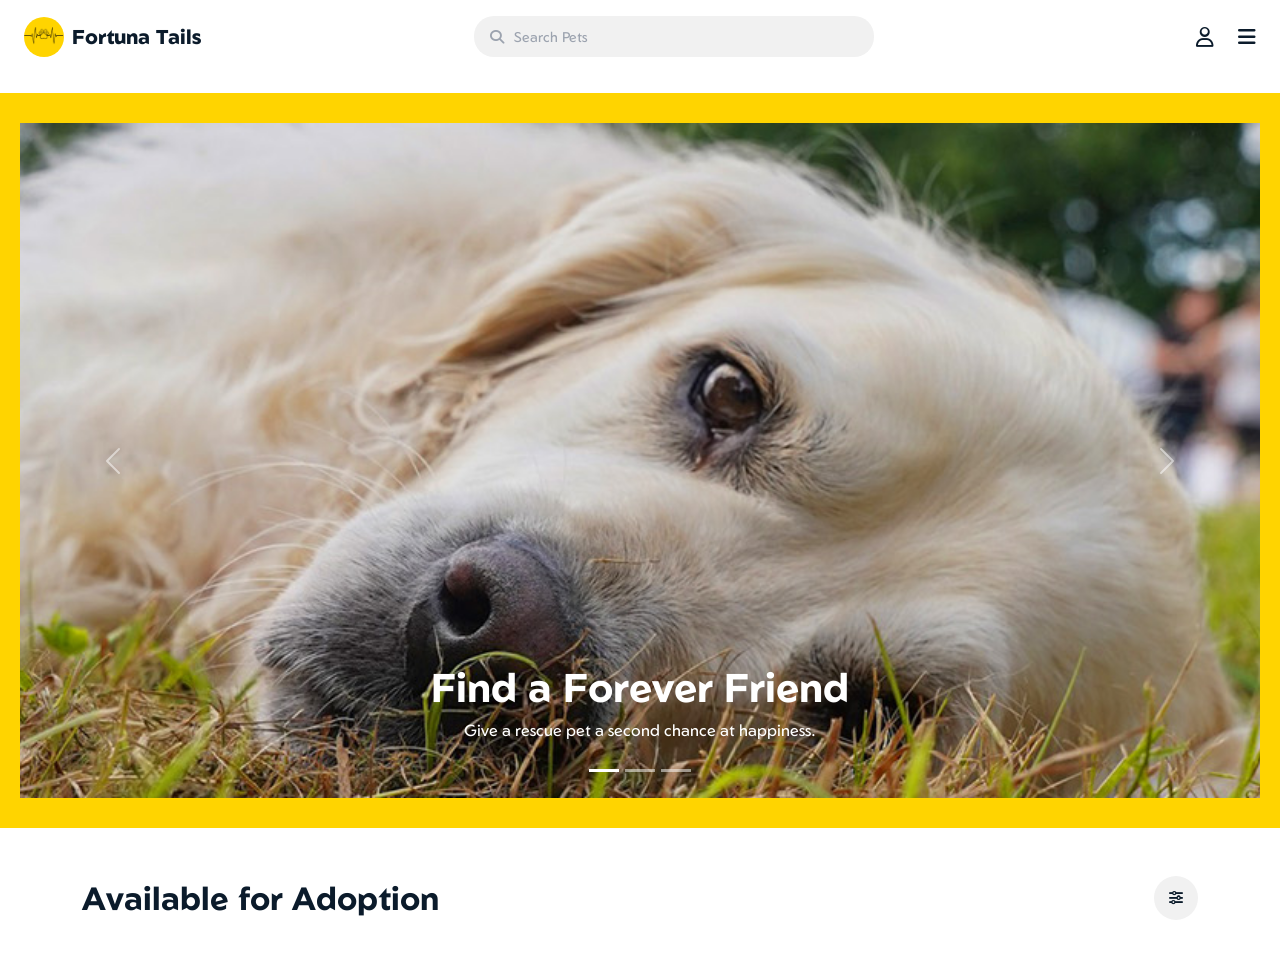
<file: backend/backend/wwwroot/index.html>
<!DOCTYPE html>
<html lang="en">

<head>
    <meta charset="UTF-8" />
    <meta name="viewport" content="width=device-width, initial-scale=1.0" />
    <title>Fortuna Tails</title>

    <link rel="icon" type="image/x-icon" href="images/favicon.png">

    <!-- Bootstrap CSS (Brandon)-->
    <link href="https://cdn.jsdelivr.net/npm/bootstrap@5.3.3/dist/css/bootstrap.min.css" rel="stylesheet">

    <!-- Font icons -->
    <link rel="stylesheet" href="https://cdnjs.cloudflare.com/ajax/libs/font-awesome/6.5.0/css/all.min.css">
    <!-- Bootstrap Icons -->
    <link href="https://cdn.jsdelivr.net/npm/bootstrap-icons@1.11.3/font/bootstrap-icons.css" rel="stylesheet">

    <link rel="preconnect" href="https://fonts.googleapis.com">
    <link rel="preconnect" href="https://fonts.gstatic.com" crossorigin>
    <link href="https://fonts.googleapis.com/css2?family=Geom:ital,wght@0,300..900;1,300..900&display=swap" rel="stylesheet">


    <!-- CSS -->
    <link rel="stylesheet" href="styles.css">
</head>

<body>

    <!-- NAVBAR (Brandon)-->
    <header id="mainNavbar" class="navbar px-4 py-3 d-flex align-items-center justify-content-between">
        <div class="logo d-flex align-items-center gap-2">
            <span class="brand-badge">
                <img src="images/logo.png" alt="Fortuna Tails Logo" class="logo-img">
            </span>
            <span class="brand-name">Fortuna Tails</span>

        </div>




        <div class="search-wrapper">
            <div class="search">
                <i class="fa-solid fa-magnifying-glass"></i>
                <input id="searchInput" type="text" placeholder="Search Pets">
            </div>

        </div>

        <div class="nav-icons d-flex align-items-center gap-4">
            <i class="fa-regular fa-user" id="registrationPage"></i>
            <i class="fa-solid fa-bars" id="menuBtn"></i>
        </div>
    </header>

    <!-- SEARCH FILTER MODAL -->
    <div class="filter-modal" id="filterModal">
        <div class="filter-box">

            <div class="filter-header">
                <h3>Filters</h3>
                <i class="fa-solid fa-xmark" id="closeFiltersModal"></i>
            </div>

            <!-- SPECIES -->
            <div class="filter-section">
                <p>Species</p>
                <div class="filters">
                    <button class="filter-btn active" data-group="animalType">All</button>
                    <button class="filter-btn" data-group="animalType" data-value="Dog">Dogs</button>
                    <button class="filter-btn" data-group="animalType" data-value="Cat">Cats</button>
                </div>
            </div>

            <!-- AGE -->
            <div class="filter-section">
                <p>Age</p>
                <div class="filters">
                    <button class="filter-btn active" data-group="age">All</button>
                    <button class="filter-btn" data-group="age" data-min="0" data-max="1">Puppy / Kitten</button>
                    <button class="filter-btn" data-group="age" data-min="1" data-max="5">Young</button>
                    <button class="filter-btn" data-group="age" data-min="5">Adult</button>
                </div>
            </div>

            <!-- ACTIONS -->
            <div class="filter-actions">
                <button class="reset-btn" id="resetBtn">Reset</button>
                <button class="show-btn" id="showFilterResultBtn">Show Results</button>
            </div>

        </div>
    </div>

    <!-- adoption meeting modal -->
    <div class="filter-modal" id="adoptionMeetingsModal">
        <div class="filter-box">

            <div class="filter-header">
                <h3>Meetings</h3>
                <i class="fa-solid fa-xmark" id="closeAdoptionMeetingsModal"></i>
            </div>


            <div class="mt-3 d-flex flex-column gap-3 overflow-auto" style="max-height:350px;" id="meetingsContainer">
                <!-- Cards get injected here -->

            </div>

        </div>

    </div>


    <!-- surrender meeting modal form for giving up-->
    <div class="filter-modal" id="surrenderModalForm">
        <div class="filter-box" style="height: 650px;">
            <div class="filter-header">
                <h2>Surrender a Pet</h2>
                <i class="fa-solid fa-xmark" id="closeSurrendersModalForm"></i>
            </div>


            <div class="mt-3 p-2">
                <div class="mb-2">
                    <label class="small fw-bold">Animal Type</label>
                    <select class="form-control form-control-sm" id="surrenderAnimalType">
                        <option value="Dog">Dog</option>
                        <option value="Cat">Cat</option>
                    </select>
                </div>
                <div class="mb-2">
                    <label class="small fw-bold">Pet Name</label>
                    <input type="text" class="form-control form-control-sm" id="surrenderPetName" placeholder="e.g. Buddy">
                </div>
                <div class="mb-2">
                    <label class="small fw-bold">Breed</label>
                    <input type="text" class="form-control form-control-sm" id="surrenderPetBreed" placeholder="e.g. Golden Retriever">
                </div>
                <div class="mb-2">
                    <label class="small fw-bold">Age</label>
                    <input type="number" class="form-control form-control-sm" id="surrenderPetAge" value="0">
                </div>
                <div class="mb-3">
                    <label class="small fw-bold">Preferred Meeting Date</label>
                    <input type="date" class="form-control form-control-sm" id="surrenderDate">
                </div>

                <div class="mb-2">
                    <label class="small fw-bold">Pet Image URL</label>
                    <input type="File" class="form-control form-control-sm" id="surrenderPetImageUrl" placeholder="https://example.com/photo.jpg" accept="image/*">
                </div>
                <p id="formMessage" ></p>
            </div>

            <div class="d-flex justify-content-center mt-2">
                <button class="btn btn-warning shadow-sm w-100 fw-bold" id="surrenderSubmitBtn">
                    <i class="bi bi-check-lg me-1"></i>
                    Submit Surrender Request
                </button>
            </div>



        </div>

    </div>

    <!-- surrender meeting modal -->
    <div class="filter-modal" id="surrenderModal">
        <div class="filter-box">
            <div class="filter-header">
                <h3>Surrenders</h3>
                <i class="fa-solid fa-xmark" id="closeSurrendersModal"></i>
            </div>
            <div class="mt-3 d-flex flex-column gap-3 overflow-auto" style="max-height:350px;" id="surrendersContainer">
                <!-- Cards get injected here -->

            </div>
            <div class="d-flex justify-content-center mt-4">
            </div>
        </div>
    </div>

    <!-- modal for booking an adoption meeting in the main page  -->
    <div class="filter-modal" id="bookingModal">
        <div class="filter-box">

            <!-- Header -->
            <div class="filter-header">
                <h3>Book Meeting</h3>

                <i class="fa-solid fa-xmark" id="closeBookingModal"></i>
            </div>

            <!-- Content -->
            <div class="mt-3 d-flex flex-column gap-3">
                <p id="bookResponse"></p>
                <!-- IMAGE -->
                <img id="bookingPetImage"
                     class="w-100 rounded"
                     style="max-height:180px; object-fit:cover;">

                <!-- DETAILS -->
                <div id="bookingPetDetails" class="text-start">
                    <!-- filled dynamically -->
                </div>

                <!--  DATE -->
                <input type="date" id="bookingDate" class="form-control">

                <!-- MESSAGE -->
                <p id="bookingMessage" class="text-danger"></p>

                <!-- CONFIRM -->
                <button class="btn btn-success" id="confirmBooking">
                    Confirm Booking
                </button>

            </div>
        </div>
    </div>

    <!-- DASHBOARD MENU -->
    <div id="overlay" class="overlay hidden"></div>

    <div id="dashPanel" class="dash-panel hidden">
        <div class="dash-head">
            <div class="dash-brand">
                <span class="brand-badge">
                    <img src="images/logo.png" alt="Fortuna Tails Logo" class="logo-img">
                </span>

                <span class="brand-name">Fortuna Tails</span>
            </div>
            <button class="position-absolute top-0 end-0 m-3 btn btn-light shadow-sm rounded-3" id="closeBtn" type="button">✕</button>
        </div>

        <nav class="dash-links">
            <button class="dash-link active" type="button" data-page="gallery">
                <i class="fa-solid fa-user-group"></i> Pet Gallery
            </button>

            <button id="dashboardBTN" class="dash-link" type="button" data-page="dashboard">
                <i class="fa-solid fa-table-columns"></i> Dashboard
            </button>

            

            <div class="dash-divider"></div>

            <button class="dash-link logout" type="button" id="logoutBtn">
                <i class="fa-solid fa-right-from-bracket"></i> Logout
            </button>
        </nav>
    </div>

    <!-- PAGE Pet Gallery (brandon) -->
    <section class="page is-active" data-page="gallery">

        <!-- HERO CAROUSEL -->
        <section class="hero">
            <div id="fortunaCarousel" class="carousel slide carousel-fade" data-bs-ride="carousel">

                <!-- Indicators -->
                <div class="carousel-indicators">
                    <button type="button" data-bs-target="#fortunaCarousel" data-bs-slide-to="0" class="active"></button>
                    <button type="button" data-bs-target="#fortunaCarousel" data-bs-slide-to="1"></button>
                    <button type="button" data-bs-target="#fortunaCarousel" data-bs-slide-to="2"></button>
                </div>

                <!-- Slides -->
                <div class="carousel-inner">

                    <div class="carousel-item active">
                        <img src="images/c1.jpg"
                             class="d-block w-100 carousel-img" alt="Dog">
                        <div class="carousel-caption">
                            <h1 class="fw-bold">Find a Forever Friend</h1>
                            <p>Give a rescue pet a second chance at happiness.</p>
                        </div>
                    </div>

                    <div class="carousel-item">
                        <img src="images/c2.jpg"
                             class="d-block w-100 carousel-img" alt="Dog">
                        <div class="carousel-caption">
                            <h1 class="fw-bold">Adopt. Love. Repeat.</h1>
                            <p>Your new best friend is waiting for you.</p>
                        </div>
                    </div>

                    <div class="carousel-item">
                        <img src="images/c3.jpeg"
                             class="d-block w-100 carousel-img" alt="Cat">
                        <div class="carousel-caption">
                            <h1 class="fw-bold">Fortuna Favors the Kind</h1>
                            <p>Open your heart. Change a life.</p>
                        </div>
                    </div>

                </div>

                <!-- Controls -->
                <button class="carousel-control-prev" type="button" data-bs-target="#fortunaCarousel" data-bs-slide="prev">
                    <span class="carousel-control-prev-icon"></span>
                </button>

                <button class="carousel-control-next" type="button" data-bs-target="#fortunaCarousel" data-bs-slide="next">
                    <span class="carousel-control-next-icon"></span>
                </button>

            </div>
        </section>


        <!-- CONTENT -->
        <section class="py-5">
            <div class="container">

                <div class="d-flex align-items-center justify-content-between flex-wrap gap-3 mb-4">
                    <h2 class="fw-bold m-0">Available for Adoption</h2>

                    <div class="filter-icon" id="openFiltersModal">
                        <i class="fa-solid fa-sliders"></i>
                    </div>

                </div>

                <!-- PET CARDS (loaded by JavaScript) -->
                <div id="petGallery" class="row g-4"></div>
            </div>
        </section>
    </section>


    <!-- PAGE Dashboard (Brandon)-->
    <section class="page" data-page="dashboard">
        <section class="hero text-center">
            <div class="container py-4">

                <!-- Breadcrumb -->
                <div class="d-flex align-items-center gap-2 text-muted mb-3" style="font-size:14px;">
                    
                    <span class="fw-semibold" id="loggInId">Logged in as:</span>
                </div>

                <!-- Header -->
                <div class="mb-4">
                    <h2 class="fw-bold mb-1">Your Overview</h2>
                    <p class="text-muted mb-0">Quick summary of your activity and saved pets.</p>
                </div>

                <!-- Stat cards -->
                <div class="row g-3 mb-4 justify-content-center">

                    <div class="col-12 col-md-6 col-lg-3">
                        <div class="dash-stat card border-0 border-start border-4 border-primary shadow-sm" id="statCardSurrenders" style="cursor: pointer;">
                            <div class="card-body d-flex align-items-center">

                                <div class="dash-big-icon text-primary">
                                    <i class="bi bi-exclamation-circle-fill"></i>
                                </div>

                                <div class="ms-5">
                                    <div class="text-muted small fw-semibold">Surrenders Requested</div>

                                </div>

                            </div>
                        </div>
                    </div>


                    <div class="col-12 col-md-6 col-lg-3">
                        <div class="dash-stat card border-0 border-start border-4 border-success shadow-sm" id="statCardMeetings" style="cursor: pointer;">
                            <div class="card-body d-flex align-items-center">

                                <div class="dash-big-icon text-success">
                                    <i class="bi bi-calendar-check-fill"></i>
                                </div>

                                <div class="ms-5">
                                    <div class="text-muted small fw-semibold">Visits Booked</div>

                                </div>

                            </div>
                        </div>
                    </div>


                </div>
            </div>
        </section>

        <!-- Main panels -->
        <div class="row g-3">

            <!-- Saved pets -->

            <div class="col-12 col-lg-7">
                <div class="card activity-card border-0 shadow-sm">
                    <div class="card-body">
                        <h5 class="fw-bold mb-3"><i class="bi bi-bookmark-heart me-2 text-primary"></i>Your Saved Pets</h5>

                        <div id="savedPetsContainer" class="row g-3"></div>
                    </div>
                </div>
            </div>


            <!-- Preferences (plain content) -->
            <div class="col-12 col-lg-4">
                <div class="card shadow-sm border-0 mb-4 p-3 text-center bg-light" style="margin-top: 110px; margin-left: 110px;">
                    <h6 class="fw-bold mb-3">Need to surrender a pet?</h6>
                    <button class="btn btn-primary rounded-pill w-100" id="openSurrenderFormBtn">
                        <i class="bi bi-plus-lg me-2"></i>Create Surrender Request
                    </button>
                </div>
            </div>

        </div>


    </section>


    <!-- PAGE Inventory (brandon) -->
    <section class="page" data-page="inventory">
        <section class="py-5">
            <div class="container">
                <h2 class="fw-bold">Pet Inventory</h2>
                <p>Manage pets.</p>
            </div>
        </section>
    </section>

    <!-- PAGE Adoptions (Brandon) -->
    <section class="page" data-page="adoptions">
        <section class="py-5">
            <div class="container">
                <h2 class="fw-bold">Adoptions</h2>
                <p>Adoption requests.</p>
            </div>
        </section>
    </section>

    <!-- PAGE Settings (Brandon) -->
    <section class="page" data-page="settings">
        <section class="py-5">
            <div class="container">
                <h2 class="fw-bold">Settings</h2>
                <p>Account / preferences.</p>
            </div>
        </section>
    </section>


    <!-- Registration Page -->
    <section class="page" data-page="registration">
        <div class="register-bg d-flex align-items-center justify-content-center min-vh-100 position-relative">

            <!-- Close Button -->
            <button class="backToHome position-absolute top-0 end-0 m-3 btn btn-light shadow-sm rounded-3"
                    type="button">
                ✕
            </button>

            <div class="card register-card p-0 overflow-hidden">

                <div class="row g-0">

                    <!-- LEFT SIDE -->
                    <div class="col-md-5 register-left d-flex flex-column justify-content-center align-items-center text-center p-4">
                        <img src="images/logo.png" alt="Fortuna Tails Logo" class="login-logo mb-3">
                        <h3 class="fw-bold">Join Fortuna Tails</h3>
                        <p class="small text-muted">
                            Create your account and start managing your shelter.
                        </p>
                    </div>

                    <!-- RIGHT SIDE -->
                    <div class="col-md-7 p-4">

                        <form>
                            <div class="mb-3">
                                <label for="regUsername" class="form-label fw-semibold">Username</label>
                                <input name="regUsername" type="text" class="form-control form-control-sm" required id="regUsername">
                            </div>

                            <div class="mb-3">
                                <label for="regEmail" class="form-label fw-semibold">Email</label>
                                <input name="registerEmail" type="email" class="form-control form-control-sm" required id="regEmail">
                            </div>

                            <div class="mb-3">
                                <label for="regPassword" class="form-label fw-semibold">Password</label>
                                <input name="registerPassword" type="password" class="form-control form-control-sm" required id="regPassword">
                            </div>


                            <p id="response" style="font-weight: bold;"></p>

                            <button id="registerBTN" class="btn btn-warning w-100 fw-bold py-2 mt-2">
                                Create Account
                            </button>
                        </form>

                        <p class="small mt-3 mb-0 text-center">
                            Already have an account?
                            <span type="button" id="loginBtn" class="fw-bold text-warning text-decoration-underline"
                                  style="cursor:pointer;">Sign In</span>
                        </p>

                    </div>

                </div>
            </div>

        </div>
    </section>



    <!-- LOGIN PAGE -->
    <section class="page" data-page="login">
        <div class="login-bg d-flex align-items-center justify-content-center min-vh-100 position-relative">

            <!-- Close button  -->
            <button class="backToHome position-absolute top-0 end-0 m-3 btn btn-light shadow-sm rounded-3" type="button">✕</button>

            <div class="card login-card p-4 p-md-5 text-center">
                <!-- Logo -->
                <div class="mb-3">
                    <img src="images/logo.png" alt="Fortuna Tails Logo" class="login-logo">
                </div>

                <!-- Header -->
                <h3 class="fw-bold mb-2">Sign In</h3>

                <p class="text-muted mb-4">Manage your shelter account</p>

                <!-- Form -->
                <form>
                    <div class="mb-3 text-start">

                        <label for="loginUsername" class="form-label fw-semibold mb-1">Username</label>
                        <input name="loginUsername" type="text" class="form-control form-control-sm" required id="loginUsername">
                    </div>

                    <div class="mb-3 text-start">
                        <label for="loginPassword" class="form-label fw-semibold mb-1">Password</label>
                        <input name="loginPassword" type="password" class="form-control form-control-sm" placeholder="••••••••" required id="loginPassword">
                    </div>

                    <p id="loginResponse" style="font-weight: bold;"></p>
                    <button type="button" class="btn btn-warning w-100 fw-bold py-2 mt-3" id="loginSubmitBtn">Sign In</button>

                </form>

                <!-- Divider -->
                <hr class="my-3">

                <!-- Register -->
                <p class="mb-0 small">
                    Don't have an account?
                    <span id="goToRegister" class="fw-bold text-warning text-decoration-underline" style="cursor:pointer;">Register</span>
                </p>
            </div>

        </div>
    </section>



    <!-- PAGE Search Results -->
    <section class="page" data-page="results">
        <section class="py-5">
            <div class="container">
                <div class="d-flex align-items-center mb-3">

                    <!-- Close button (LEFT) -->
                    <button class="btn btn-light me-3" id="closeSearchResultBtn">
                        <i class="fa-solid fa-xmark"></i>
                    </button>

                    <!-- Title -->
                    <h2 class="fw-bold mb-0 flex-grow-1">Results</h2>


                </div>

                <div id="resultsGallery" class="row g-4"></div>

            </div>
        </section>
    </section>





    <!-- Bootstrap link -->
    <script src="https://cdn.jsdelivr.net/npm/bootstrap@5.3.3/dist/js/bootstrap.bundle.min.js"></script>


    <script src="main.js"></script>
</body>

</html>
</file>
<file: backend/backend/wwwroot/styles.css>
/* Base Brandon */
* { margin: 0; padding: 0; box-sizing: border-box; font-family: "Geom", sans-serif;}
body { background: #fff; color: #0b1b2b; }

/* Navbar bits that are custom brandon */
.logo { font-size: 28px; }
.nav-icons i { font-size: 20px; cursor: pointer; }

/* Search pill (custom look) Brandon */
.search{
  display:flex; align-items:center; gap:10px;
  padding:10px 16px;
  border-radius:20px;
  background:#f1f1f1;
  cursor:pointer;
  width:240px;
}
.search i{ font-size:14px; color:#9ca3af; }
.search input{
  border:none; outline:none; background:transparent;
  width:100%; font-size:14px; cursor:pointer;
}
.search input::placeholder{ color:#9ca3af; }

/* Hero yellow block Brandon */
.hero{
  margin-top: 20px;
  background:#ffd400;
  padding: 30px 20px;
}

/* Filters Brandon */
.filters .filter-btn{
  padding:10px 18px;
  border-radius:20px;
  border:none;
  background:#f1f1f1;
  cursor:pointer;
  font-weight:600;
}
.filters .filter-btn.active{
  background:#fff;
  border:1px solid #ddd;
}

/* Pet cards (custom, instead of Bootstrap card) Brandon  */
.pet-card{
  border-radius:16px;
  overflow:hidden;
  background:#fff;
  box-shadow: 0 10px 20px rgba(0,0,0,0.08);
}
.pet-img{
  width:100%;
  height:240px;          
  object-fit:cover;
  display:block;
  border-radius:16px 16px 0 0;
}

/* Fine tune face positioning per image brandon */
.pet-img.buddy { object-position: center 45%; }
.pet-img.luna  { object-position: center 60%; }
.pet-img.milo  { object-position: center 65%; }

/* Text under images Brandon */
.info h3{
  padding: 10px 14px 0;
  font-size: 18px;
  font-weight: 800;
}
.info p{
  padding: 4px 14px 14px;
  color:#6b7280;
  font-weight:600;
}

/* Dashboard dropdown Brandon */
.hidden { display:none; }

.overlay{
  position:fixed; inset:0;
  background: rgba(0,0,0,0.35);
  z-index: 50;
}

.dash-panel{
  position:fixed;
  top:80px;
  right:20px;
  width:340px;
  background:#fff;
  border-radius:18px;
  box-shadow:0 20px 60px rgba(0,0,0,0.25);
  z-index:60;
  overflow:hidden;
  transform: translateY(-20px);
  opacity:0;
  transition: transform 220ms ease, opacity 220ms ease;
}
.dash-panel.show{ transform: translateY(0); opacity:1; }

.dash-head{
  display:flex;
  justify-content:space-between;
  align-items:center;
  padding:16px 16px 10px;
}

.dash-brand{ display:flex; align-items:center; gap:10px; }
.brand-badge{
  width:40px; height:40px; border-radius:50%;
  background:#ffd400;
  display:grid; place-items:center;
}
.brand-name{ font-weight:800; font-size:20px; }

.close-btn{
  width:36px; height:36px;
  border:none;
  border-radius:12px;
  background:#f1f1f1;
  cursor:pointer;
  font-size:18px;
}

.dash-links{ padding:10px;}

.dash-link{
  display:flex;
  align-items:center;
  gap:16px;
  padding:14px;
  border-radius:14px;
  font-weight:700;
  color:#0b1b2b;

  /* make button look like link (Brandon) */
  width:100%;
  border:none;
  background:transparent;
  text-align:left;
  cursor:pointer;
}

.dash-link i{ width:20px; text-align:center; opacity:0.85; }

.dash-link.active{
  background:#ffd400;
  box-shadow: 0 10px 18px rgba(255,212,0,0.35);
  margin-bottom: 5px;
  margin-top: 5px;
}

.dash-divider{
  height:1px;
  background:#eee;
  margin:12px 10px;
}

.dash-link.logout{ color:#e11d48; }

/* Page switching Brandon */
.page{ display:none; }
.page.is-active{ display:block; }

.pet-img.max {
    object-position: center 30%;
  }

/* Search bar styling (navbar only) */
.navbar .search {
    display: flex;
    align-items: center;
    gap: 10px;
    padding: 10px 16px;
    border-radius: 20px;
    background: #f1f1f1;
    width: 400px;
}

/* Search icon inside navbar search */
.navbar .search i {
    font-size: 14px;
    color: #9ca3af;
}

/* Search input field */
.navbar .search input {
    border: none;
    outline: none;
    background: transparent;
    width: 100%;
    font-size: 14px;
    cursor: pointer;
}

/* Placeholder text styling */
.navbar .search input::placeholder {
    color: #9ca3af;
}

/* Wrapper for search bar and filter icon */
.search-wrapper {
    display: flex;
    align-items: center;
    gap: 10px;
    width: 450px;
}

/* Filter icon button */
.filter-icon {
    width: 44px;
    height: 44px;
    background: #f1f1f1;
    border-radius: 50%;
    display: flex;
    align-items: center;
    justify-content: center;
    cursor: pointer;
}

/* Icon inside filter button */
.filter-icon i {
    font-size: 14px;
    color: #0b1b2b;
}


/* Filter modal overlay */
.filter-modal {
    position: fixed;
    inset: 0;
    background: rgba(0,0,0,0.35);
    backdrop-filter: blur(4px);
    display: none;
    align-items: center;
    justify-content: center;
    z-index: 1000;
}

/* Filter modal container */
.filter-box {
    background: #fff;
    width: 320px;
    border-radius: 20px;
    padding: 24px;
}

/* Modal header layout */
.filter-header {
    display: flex;
    justify-content: space-between;
    align-items: center;
    margin-bottom: 10px;
}

/* Close icon styling */
.filter-header i {
    cursor: pointer;
}


/* Individual filter sections */
.filter-section {
    margin-bottom: 24px;
}

/* Filter section title */
.filter-section p {
    font-weight: 700;
    margin-bottom: 12px;
}


/* Filter button container scoped to modal */
.filter-modal .filters {
    display: flex;
    flex-wrap: wrap;
    gap: 10px;
}

/* Filter buttons */
.filter-modal .filter-btn {
    padding: 10px 18px;
    border-radius: 999px;
    border: none;
    background: #f1f1f1;
    font-weight: 600;
    cursor: pointer;
}

/* Active filter button state */
.filter-modal .filter-btn.active {
    background: #ffd400;
    box-shadow: 0 4px 10px rgba(0,0,0,0.08);
}


/* Action buttons container */
.filter-actions {
    display: flex;
    justify-content: flex-end;
    gap: 12px;
    margin-top: 10px;
}

/* Reset button styling */
.filter-actions .reset-btn {
    padding: 10px 20px;
    border: 2px solid #ccc;
    border-radius: 999px;
    background: #fff;
    font-weight: 600;
    cursor: pointer;
}

/* Reset button hover state */
.filter-actions .reset-btn:hover {
    background: #f1f1f1;
}

/* Show results button styling */
.filter-actions .show-btn {
    padding: 10px 20px;
    border: none;
    border-radius: 999px;
    background: #001f5b;
    color: #fff;
    font-weight: 600;
    cursor: pointer;
}

/* Show results button hover state */
.filter-actions .show-btn:hover {
    background: #003080;
}

.dash-link:hover{
    background: rgba(255, 212, 0, 0.25);
}



.logo-img {
  height: auto;
  width: 40px;
}
  

.carousel-img {
  height: 75vh;
  object-fit: cover;
}

/* Background image for login */
.login-bg {
  background: url('images/login-bg.jpg');
  background-size: cover;
  background-position: center;
  background-repeat: no-repeat;

}

/* Background image for register */
.register-bg {
  background: url('images/register-bg.png');
  background-size: cover;
  background-position: center;
  background-repeat: no-repeat;

}

/* Login card styling */
.login-card {
  max-width: 380px;
  width: 100%;
  background: rgba(255, 255, 255, 0.85); /* Transparent white */
  border-radius: 12px;
  box-shadow: 0 6px 20px rgba(0,0,0,0.2);
  transition: transform 0.3s ease, box-shadow 0.3s ease;
  margin-left: 500px;
}

.login-card:hover {
  transform: translateY(-5px);
  box-shadow: 0 12px 30px rgba(0,0,0,0.3);
}

/* Logo size */
.login-logo {
  max-width: 100px;
}

/* Wider card for register */
.register-card {
  max-width: 750px;
  width: 100%;
  background: rgba(255, 255, 255, 0.9);
  border-radius: 16px;
  box-shadow: 0 10px 30px rgba(0,0,0,0.25);
}


.register-left {
  background: rgba(255, 193, 7, 0.08); 
}


@media (max-width: 768px) {
  .register-card {
    max-width: 420px;
  }
  .register-left {
    display: none; 
  }
}


/* resize cards*/
.dash-stat {
  max-width: 230px;
  border-radius: 14px;
  transition: 0.3s ease;
}

.dash-stat:hover {
  transform: translateY(-5px);
  box-shadow: 0 12px 25px rgba(0,0,0,0.15);
}

/*icon size*/
.dash-big-icon {
  font-size: 2rem;
  line-height: 1;
}

.activity-card {
  background-color: rgba(240, 240, 240, 0.895) !important; 
  backdrop-filter: blur(10px); 
  border-radius: 1rem;
  border: none;
  padding: 1rem;
  overflow-y: auto;
  border-radius: 0;
  height: 350px;
}

.clickable-card {
    cursor: pointer;
    transition: transform 0.2s ease;
}

/* --- Pet Card Layout --- */
.pet-card {
    border-radius: 15px;
    overflow: hidden;
}

.pet-img {
    height: 200px;
    object-fit: cover;
}

/* --- Save Icon Styling (Bootstrap Icons) --- */
.save-icon-wrapper {
    cursor: pointer;
    display: flex;
    align-items: center;
    justify-content: center;
    width: 35px;
    height: 35px;
    transition: transform 0.2s ease;
}

    .save-icon-wrapper:hover {
        transform: scale(1.2);
    }

/* Default state: Black outline */
.bi-bookmark {
    font-size: 1.4rem;
    color: #333;
}

/* Saved state: Solid Yellow */
.bi-bookmark-fill.is-saved {
    font-size: 1.4rem;
    color: #ffc107 !important; /* Yellow */
}

/* Button Styling */
.pet-actions .btn {
    font-size: 0.75rem;
    font-weight: 600;
}

.filter-box {
    background: white;
    padding: 2.5rem; /* More space around the edges */
    border-radius: 15px; /* Softer corners */
    width: 90%; /* Responsive width for mobile */
    max-width: 500px; /* Prevents it from being too skinny on desktop */
    box-shadow: 0 10px 25px rgba(0,0,0,0.2);
    display: flex;
    flex-direction: column;
    gap: 1.2rem; /* Automatically spaces out the items inside */
}


.filter-modal {
    position: fixed;
    top: 0;
    left: 0;
    width: 100%;
    height: 100%;
    background: rgba(0, 0, 0, 0.5); /* Dim the background */
    display: none; /* Controlled by JS */
    justify-content: center; /* Center horizontally */
    align-items: center; /* Center vertically */
    z-index: 1050; /* Sit on top of everything */
}

.fade-out {
    opacity: 0;
    transition: opacity 0.2s ease;
}

.fade-in {
    opacity: 1;
    transition: opacity 0.2s ease;
}

.save-btn-inline {
    background: transparent;
    border: none;
    cursor: pointer;
    padding: 4px;
}

.save-btn-inline i {
    font-size: 1.3rem;
    color: #666;
    transition: all 0.2s ease;
}

/* Hover */
.save-btn-inline:hover i {
    color: #000;
    transform: scale(1.1);
}

/* Saved state */
.save-btn-inline i.bi-bookmark-fill {
    color: #ff9800;
}

/* Click animation */
.save-btn-inline:active i {
    transform: scale(0.9);
}
</file>
